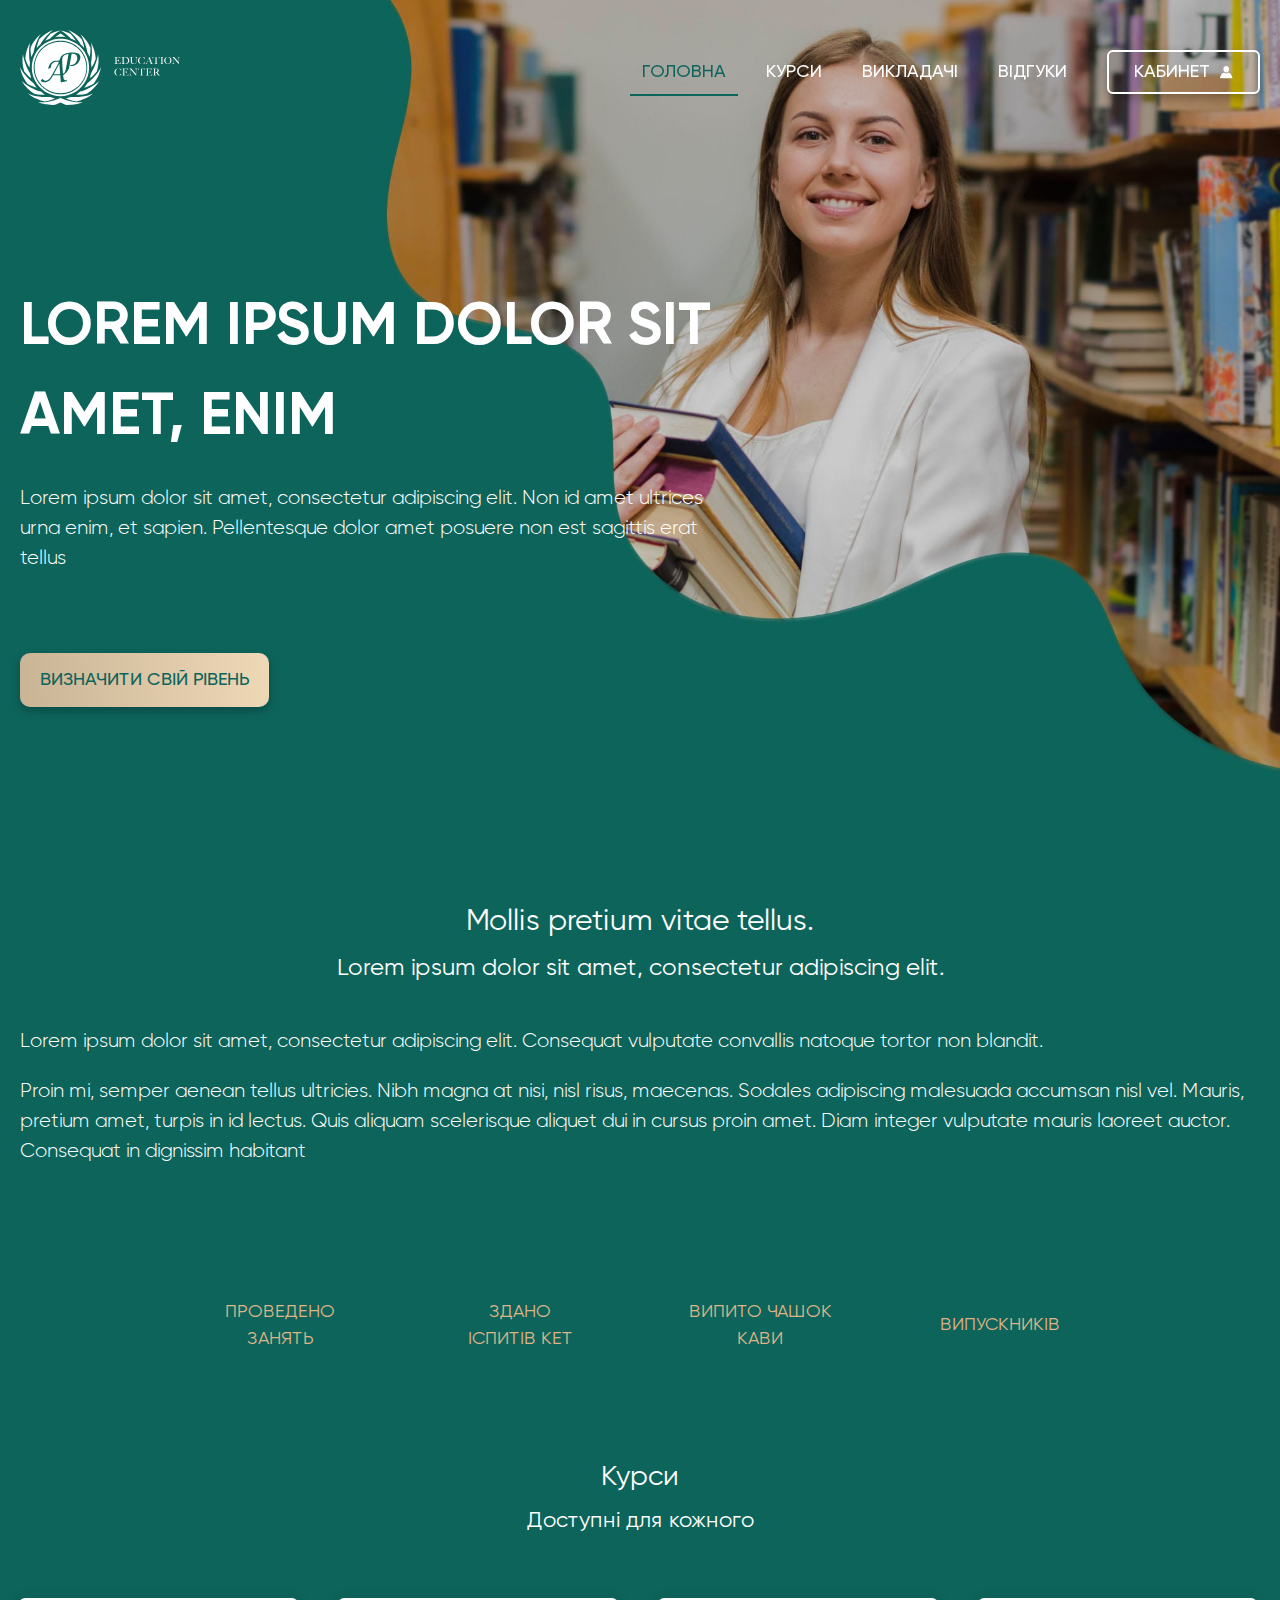
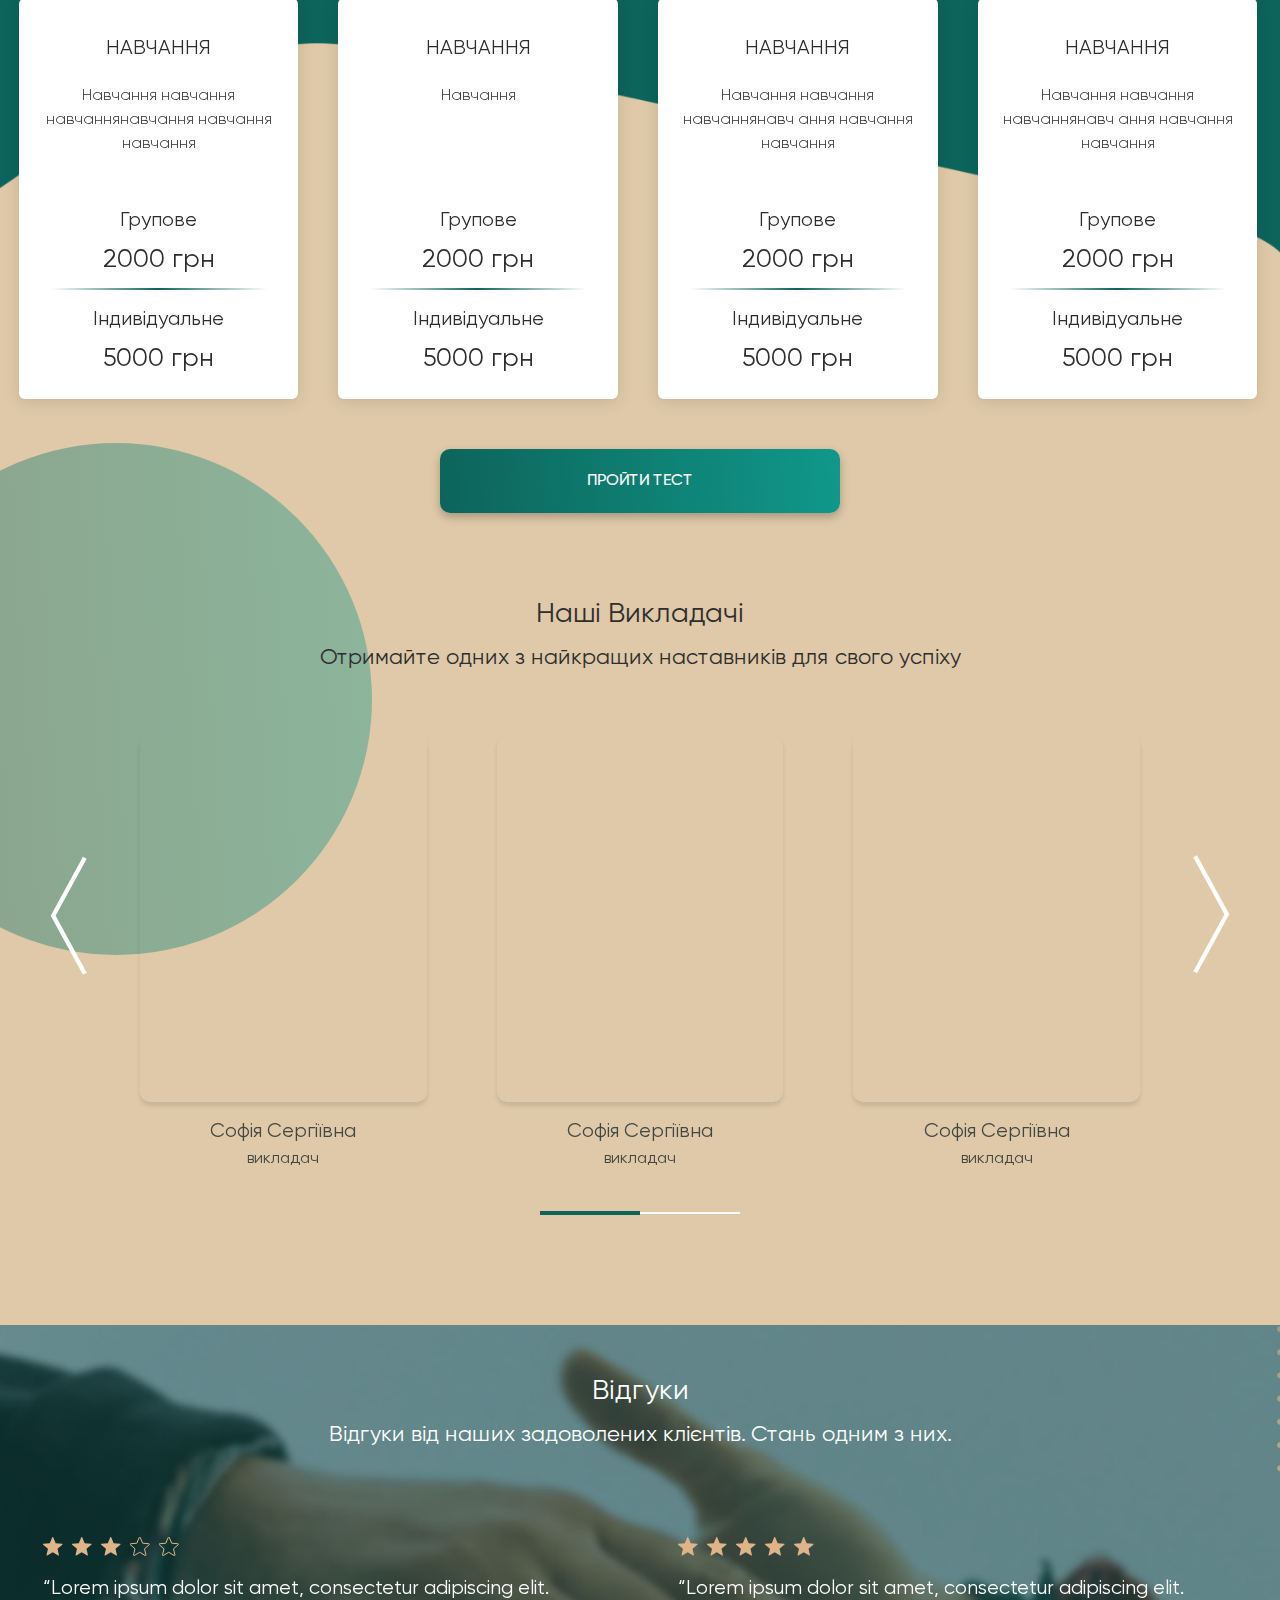
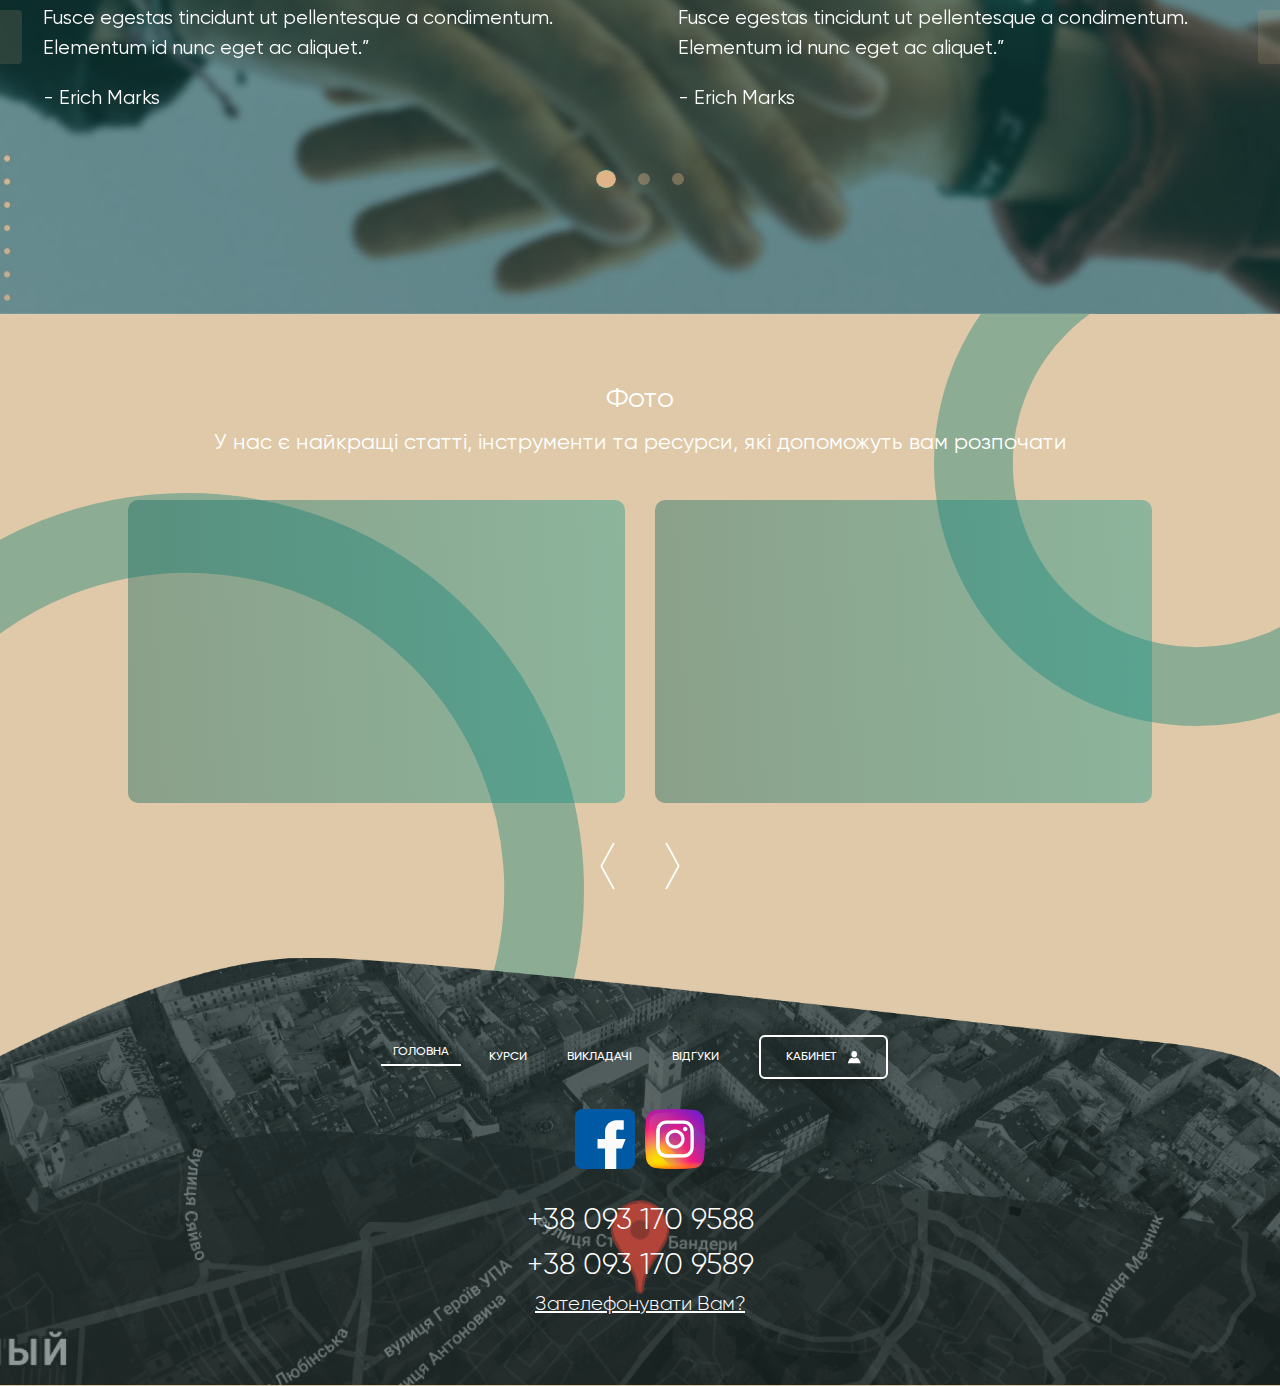
<file: index.html>
<!DOCTYPE html>
<!--[if IE 6]>
<html id="ie6" dir="ltr" lang="ru-RU">
<![endif]-->
<!--[if IE 7]>
<html id="ie7" dir="ltr" lang="ru-RU">
<![endif]-->
<!--[if IE 8]>
<html id="ie8" dir="ltr" lang="ru-RU">
<![endif]-->
<!--[if IE 9]>
<html id="ie9" dir="ltr" lang="ru-RU">
<![endif]-->
<!--[if !(IE 6) | !(IE 7) | !(IE 8) | !(IE 9) ]><!-->
<html dir="ltr" lang="ru-RU">
<!--<![endif]-->
<head>
    <meta charset="utf-8" />
    <title>Главная</title>
    <meta name="keywords" content="" />
    <meta name="description" content="" />
    <meta name="viewport" content="width=device-width, initial-scale=1.0" />    
    
    <link rel="stylesheet" type="text/css" href="css/owl.carousel.min.css" />
    <link rel="stylesheet" type="text/css" href="css/jquery.fancybox.min.css" />
    <link rel="stylesheet" type="text/css" href="css/styles.css" />
    
    <!--[if lt IE 9]>
        <script type="text/javascript" src="js/html5shiv.js"></script>    
    <![endif]-->

</head>
<body>
<main class="page page-main" id="menu1">
	<header class="header"><div class="container">
		<div class="logo">
			<a href="#"><img src="img/logo.svg" alt=""></a>
		</div>
		<div class="right">
			<div class="header-menu-wrapper">
				<nav class="menu">
					<ul>
						<li class="active"><a href="#menu1">головна</a></li>
						<li><a href="#menu2">курси</a></li>
						<li><a href="#menu3">викладачі</a></li>
						<li><a href="#menu4">відгуки</a></li>
					</ul>
				</nav>
			</div>
			<a class="btn btn-outline btn-cabinet" data-toggle="modal" data-target="#loginModal">Кабинет</a>
		</div>
	</div></header>
	<article class="main-blocks tarif-before"><div class="container">
		<div class="main-block1">
			<h1>Lorem ipsum dolor sit amet, enim</h1>
			<p>Lorem ipsum dolor sit amet, consectetur adipiscing elit. Non id amet ultrices urna enim, et sapien. Pellentesque dolor amet posuere non est sagittis erat tellus</p>
			<div class="text-center"><a href="#" class="btn btn-big">Визначити свій рівень</a></div>
		</div>
		<div class="main-block2">
			<h2>Mollis pretium vitae tellus.</h2>
			<h3>Lorem ipsum dolor sit amet, consectetur adipiscing elit. </h3>
			<p>Lorem ipsum dolor sit amet, consectetur adipiscing elit. Consequat vulputate convallis natoque tortor non blandit.</p>
			<p>Proin mi, semper aenean tellus ultricies. Nibh magna at nisi, nisl risus, maecenas. Sodales 
			adipiscing malesuada accumsan nisl vel. Mauris, pretium amet, turpis in id lectus. Quis aliquam scelerisque aliquet dui in cursus proin amet. Diam integer vulputate mauris laoreet auctor. Consequat in dignissim habitant </p>	
			<div class="advantages">
				<ul>
					<li>
						<div class="chart" data-percent="68">
							<span data-from="0" data-to="1848" class="timer">&nbsp;</span>
							<div class="caption">проведено занять</div>
						</div>
					</li>
					<li>
						<div class="chart" data-percent="70">
							<span data-from="0" data-to="67" class="timer">&nbsp;</span>
							<div class="caption">здано <br>іспитів кет</div>
						</div>
					</li>
					<li>
						<div class="chart" data-percent="70">
							<span data-from="0" data-to="310" class="timer">&nbsp;</span>
							<div class="caption">випито чашок <br>кави</div>
						</div>
					</li>
					<li>
						<div class="chart" data-percent="70">
							<span data-from="0" data-to="206" class="timer">&nbsp;</span>
							<div class="caption">випускників</div>
						</div>
					</li>
				</ul>
			</div>
		</div>
	</article>
	<div class="yellow-bg">
		<section class="tarif-block"  id="menu2"><div class="container">
			<div class="title1">Курси</div>
			<div class="title2">Доступні для кожного</div>
			<div class="owl-carousel">
				<div class="item" data-toggle="modal" data-target="#selectModal">
					<div class="h3">НАВЧАННЯ</div>
					<div class="p">Навчання навчання навчаннянавчання навчання навчання</div>
					<div class="line">
						<div class="h4">Групове</div>
						<div class="price">2000 грн</div>
					</div>
					<div class="h4">Індивідуальне</div>
					<div class="price">5000 грн</div>
					<!--<div class="btn-wrap"><a href="#" class="btn btn-arrows">Обрати</a></div>-->
				</div>
				<div class="item" data-toggle="modal" data-target="#selectModal">
					<div class="h3">НАВЧАННЯ</div>
					<div class="p">Навчання</div>
					<div class="line">
						<div class="h4">Групове</div>
						<div class="price">2000 грн</div>
					</div>
					<div class="h4">Індивідуальне</div>
					<div class="price">5000 грн</div>
					<div class="btn-wrap"><a href="#" class="btn btn-arrows" data-toggle="modal" data-target="#selectModal">Обрати</a></div>
				</div>
				<div class="item" data-toggle="modal" data-target="#selectModal">
					<div class="h3">НАВЧАННЯ</div>
					<div class="p">Навчання навчання навчаннянавч ання навчання навчання</div>
					<div class="line">
						<div class="h4">Групове</div>
						<div class="price">2000 грн</div>
					</div>
					<div class="h4">Індивідуальне</div>
					<div class="price">5000 грн</div>
					<div class="btn-wrap"><a href="#" class="btn btn-arrows" data-toggle="modal" data-target="#selectModal">Обрати</a></div>
				</div>
				<div class="item" data-toggle="modal" data-target="#selectModal">
					<div class="h3">НАВЧАННЯ</div>
					<div class="p">Навчання навчання навчаннянавч ання навчання навчання</div>
					<div class="line">
						<div class="h4">Групове</div>
						<div class="price">2000 грн</div>
					</div>
					<div class="h4">Індивідуальне</div>
					<div class="price">5000 грн</div>
					<div class="btn-wrap"><a href="#" class="btn btn-arrows" data-toggle="modal" data-target="#selectModal">Обрати</a></div>
				</div>
			</div>
			<div class="text-center">
				<a href="#" class="btn btn-green btn-big" data-toggle="modal" data-target="#step1Modal">Пройти тест</a>
			</div>
		</div></section>
		<section class="teacher-block" id="menu3">
			<div class="container">
				<div class="title1">
					Наші Викладачі
				</div>
				<div class="title2">
					Отримайте одних з найкращих наставників для свого успіху
				</div>
				<div class="owl-carousel owl-carousel2">
					<div class="item"><a href="#">
						<span class="flip-card" tabIndex="0">
						  <span class="flip-card-inner">
						    <span class="flip-card-front">
						      	<span class="img data-img" data-img="pic/teacher1.jpg"></span>
						    </span>
						    <span class="flip-card-back">
						     	<span>Информация про учителя</span>
						    </span>
						  </span>
						</span>
						<span class="h3">Софія Сергіївна</span>
						<span class="h4">викладач</span>
					</a></div>
					<div class="item"><a href="#">
						<span class="flip-card" tabIndex="0">
						  <span class="flip-card-inner">
						    <span class="flip-card-front">
						      	<span class="img data-img" data-img="pic/teacher2.jpg"></span>
						    </span>
						    <span class="flip-card-back">
						     	<span>Информация про учителя2</span>
						    </span>
						  </span>
						</span>
						<span class="h3">Софія Сергіївна</span>
						<span class="h4">викладач</span>
					</a></div>
					<div class="item"><a href="#">
						<span class="flip-card" tabIndex="0">
						  <span class="flip-card-inner">
						    <span class="flip-card-front">
						      	<span class="img data-img" data-img="pic/teacher3.jpg"></span>
						    </span>
						    <span class="flip-card-back">
						     	<span>Информация про учителя3</span>
						    </span>
						  </span>
						</span>
						<span class="h3">Софія Сергіївна</span>
						<span class="h4">викладач</span>
					</a></div>
				<div class="item"><a href="#">
						<span class="flip-card" tabIndex="0">
						  <span class="flip-card-inner">
						    <span class="flip-card-front">
						      	<span class="img data-img" data-img="pic/teacher1.jpg"></span>
						    </span>
						    <span class="flip-card-back">
						     	<span>Информация про учителя</span>
						    </span>
						  </span>
						</span>
						<span class="h3">Софія Сергіївна</span>
						<span class="h4">викладач</span>
					</a></div>
					<div class="item"><a href="#">
						<span class="flip-card" tabIndex="0">
						  <span class="flip-card-inner">
						    <span class="flip-card-front">
						      	<span class="img data-img" data-img="pic/teacher2.jpg"></span>
						    </span>
						    <span class="flip-card-back">
						     	<span>Информация про учителя2</span>
						    </span>
						  </span>
						</span>
						<span class="h3">Софія Сергіївна</span>
						<span class="h4">викладач</span>
					</a></div>
					<div class="item"><a href="#">
						<span class="flip-card" tabIndex="0">
						  <span class="flip-card-inner">
						    <span class="flip-card-front">
						      	<span class="img data-img" data-img="pic/teacher3.jpg"></span>
						    </span>
						    <span class="flip-card-back">
						     	<span>Информация про учителя3</span>
						    </span>
						  </span>
						</span>
						<span class="h3">Софія Сергіївна</span>
						<span class="h4">викладач</span>
					</a></div>
				</div>
			</div>
		</section>
		<section class="main-opinion"  id="menu4">
			<div class="container">
				<div class="title1">Відгуки</div>
				<div class="title2">Відгуки від наших задоволених клієнтів. Стань одним з них.</div>
				<div class="owl-carousel owl-carousel3">
					<div class="item">
						<div class="raty" data-score="3" data-readonly="true"></div>
						<div class="p">“Lorem ipsum dolor sit amet, consectetur adipiscing elit. Fusce egestas tincidunt ut pellentesque a condimentum. Elementum id nunc eget ac aliquet.”</div>
						<div class="p">- Erich Marks</div>
					</div>
					<div class="item">
						<div class="raty" data-score="5" data-readonly="true"></div>
						<div class="p">“Lorem ipsum dolor sit amet, consectetur adipiscing elit. Fusce egestas tincidunt ut pellentesque a condimentum. Elementum id nunc eget ac aliquet.”</div>
						<div class="p">- Erich Marks</div>
					</div>
					<div class="item">
						<div class="raty" data-score="2" data-readonly="true"></div>
						<div class="p">“Lorem ipsum dolor sit amet, consectetur adipiscing elit. Fusce egestas tincidunt ut pellentesque a condimentum. ”</div>
						<div class="p">- Erich Marks</div>
					</div>
					<div class="item">
						<div class="raty" data-score="4" data-readonly="true"></div>
						<div class="p">“Lorem ipsum dolor sit amet, consectetur adipiscing elit. Fusce egestas tincidunt ut pellentesque a condimentum. Elementum id nunc eget ac aliquet.”</div>
						<div class="p">- Erich Marks</div>
					</div>
					<div class="item">
						<div class="raty" data-score="2" data-readonly="true"></div>
						<div class="p">“Lorem ipsum dolor sit amet, consectetur adipiscing elit. Fusce egestas tincidunt ut pellentesque a condimentum. </div>
						<div class="p">- Erich Marks</div>
					</div>
					<div class="item">
						<div class="raty" data-score="4" data-readonly="true"></div>
						<div class="p">“Lorem ipsum dolor sit amet, consectetur adipiscing elit. Fusce egestas tincidunt ut pellentesque a condimentum. Elementum id nunc eget ac aliquet.”</div>
						<div class="p">- Erich Marks</div>
					</div>
				</div>
			</div>
		</section>
		<section class="main-photos footer-before">
			<div class="container">
				<div class="title1">Фото</div>
				<div class="title2">У нас є найкращі статті, інструменти та ресурси, які допоможуть вам розпочати</div>
				<div class="owl-carousel">
					<div class="item">
						<a href="pic/main-photos1.jpg" data-fancybox="gallery1" class="img"><span class="img-in data-img" data-img='pic/main-photos1.jpg'></span></a>
					</div>
					<div class="item">
						<a href="pic/main-photos2.jpg" data-fancybox="gallery1" class="img"><span class="img-in data-img" data-img='pic/main-photos2.jpg'></span></a>
					</div>
					<div class="item">
						<a href="pic/main-photos1.jpg" data-fancybox="gallery1" class="img"><span class="img-in data-img" data-img='pic/main-photos1.jpg'></span></a>
					</div>
					<div class="item">
						<a href="pic/main-photos2.jpg" data-fancybox="gallery1" class="img"><span class="img-in data-img" data-img='pic/main-photos2.jpg'></span></a>
					</div>
				</div>
			</div>
		</section>
	</div>
</main><!-- end page -->
<footer class="footer"><div class="container">
	<div class="flex-top">
		<nav class="menu">
			<ul>
				<li class="active"><a href="#menu1">головна</a></li>
				<li><a href="#menu2">курси</a></li>
				<li><a href="#menu3">викладачі</a></li>
				<li><a href="#menu4">відгуки</a></li>
			</ul>
		</nav>
		<a class="btn btn-outline btn-cabinet" data-toggle="modal" data-target="#loginModal">Кабинет</a>	
	</div>
	<div class="flex">
	
		<nav class="social">
			<ul>
				<li><a href="#"><img src="img/facebook.svg" alt=""></a></li>
				<li><a href="#"><img src="img/instagram.svg" alt="" ></a></li>
			</ul>
		</nav>
	
		<div class="text-center phones">
			<div class="tel">
				<a href="tel:+380931709588">+38 093 170 9588</a><br>
				<a href="tel:+380931709589">+38 093 170 9589</a><br>
			</div>
			<a data-toggle="modal" data-target="#step1Modal" class="link">Зателефонувати Вам?</a>		
		</div>

	</div>

</div></footer>

<div class="modal modal-login fade in" id="loginModal">
  <div class="modal-dialog modal-dialog-centered" role="document">
    <div class="modal-content">
      <button type="button" class="btn-close" data-dismiss="modal"></button>
      <div class="h2">LOGIN</div>
      <form action="#" class="form">
	      <div class="form-group">
	      	<input type="email" class="form-control" placeholder="mail" required="">
	      </div>
	      <div class="form-group">
	      	<input type="password" class="form-control" placeholder="Password" required="">
	      	<a href="#" class="small">Забыли пароль</a>
	      </div>
	      <div class="text-center">
		      <button type='submit' class="btn btn-big submit btn-white">увійти</button> <br>
		      <a href="#" class="btn btn-small btn-outline">отримати доступ</a>
	      </div>
      </form>
    </div>
  </div>
</div>

<div class="modal modal-step fade in" id="step1Modal">
  <div class="modal-dialog modal-dialog-centered" role="document">
    <div class="modal-content">
      <button type="button" class="btn-close" data-dismiss="modal"></button>
      <div class="h1">Залиште свій номер телефону</div>
      <form action="#" class="form">
	      <div class="form-group">
	      	<div class="phonemask-wrap">
	      		<div class="phone-kod">
	      			+ 380
	      		</div>
	      		<input type="text" class="phonemask form-control form-control2" pattern="^((8|\+7)[\- ]?)?(\(?\d{3}\)?[\- ]?)?[\d\- ]{7,10}$" placeholder="___ ___ __ __" required="" />
	      	</div>
	      </div>
	      <div class="text-center">
		      <button type='submit' class="btn btn-big submit btn-white">увійти</button> <br>
	      </div>
      </form>
    </div>
  </div>
</div>
<div class="modal modal-step fade in" id="step2Modal">
  <div class="modal-dialog modal-dialog-centered" role="document">
    <div class="modal-content">
      <button type="button" class="btn-close" data-dismiss="modal"></button>
      <div class="h1">Залиште свій номер телефону</div>
      <form action="#" class="form">
      	  <div class="form-group phonemask-wrap pl-0">
      	  	<label for="">Навчання</label>
	      	<select name="" id="" class="form-control form-control2">
	      		<option value="">Групове</option>
	      		<option value="">Індивідуальне</option>
	      	</select>
	      </div>
	      <div class="form-group">
	      	<div class="phonemask-wrap pl-0">
	      		<input type="text" class="form-control form-control2" placeholder="Ваше имя" required="" />
	      	</div>
	      </div>
	      <div class="form-group">
	      	<div class="phonemask-wrap pl-0">
	      		<input type="text" class="form-control form-control2" placeholder="Ваш email" required="" />
	      	</div>
	      </div>
	      <div class="form-group">
	      	<div class="phonemask-wrap">
	      		<div class="phone-kod">
	      			+ 380
	      		</div>
	      		<input type="text" class="phonemask form-control form-control2" pattern="^((8|\+7)[\- ]?)?(\(?\d{3}\)?[\- ]?)?[\d\- ]{7,10}$" placeholder="___ ___ __ __" required="" />
	      	</div>
	      </div>
	      <div class="text-center">
		      <button type='submit' class="btn btn-big submit btn-white">увійти</button> <br>
	      </div>
      </form>
    </div>
  </div>
</div>

<div class="modal modal-default modal-select fade in" id="selectModal">
  <div class="modal-dialog modal-dialog-centered" role="document">
    <div class="modal-content">
      <button type="button" class="btn-close" data-dismiss="modal"></button>
      <div class="h2">Обрати</div>
		<a class="btn btn-big step2">Я впевнений у своєму рівні</a>
		<a class="btn btn-big step1">Пройти тест</a>
    </div>
  </div>
</div>

<script src="js/jquery-3.2.0.min.js"></script>
<script src="js/jquery.appear.js"></script>
<script src="js/index.js"></script>
<script src="js/util.js"></script>
<script src="js/popper.min.js"></script>
<script src="js/modal.js"></script>
<script src="js/jquery.easypiechart.min.js"></script>
<script src="js/jquery.countTo.js"></script>
<script src="js/inputmask.min.js"></script>
<script src="js/jquery.inputmask.min.js"></script>
<script src="js/owl.carousel.min.js"></script>
<script src="js/jquery.raty.js"></script>
<script src="js/jquery.fancybox.min.js"></script>
<script src="js/script.js"></script>
    
</body>
</html>
</file>
<file: css/styles.css>
/*100  Ultra Light
200  Thin
300  Light
400  Regular, Normal
500  Roman
600  Medium, SemiBold
700  Bold
800  Heavy, ExtraBold
900  Black*/

@font-face {
  font-family: 'Gilroy';
  src: url('../fonts/Gilroy/Gilroy-Light.eot');
  src: url('../fonts/Gilroy/Gilroy-Light.eot?#iefix') format('embedded-opentype'), url('../fonts/Gilroy/Gilroy-Light.ttf') format('truetype'), url('../fonts/Gilroy/Gilroy-Light.woff') format('woff'), url('../fonts/Gilroy/Gilroy-Light.woff2') format('woff2');
  font-weight: 300;
  font-style: normal;
  font-display: swap;
}

@font-face {
  font-family: 'Gilroy';
  src: url('../fonts/Gilroy/Gilroy-Regular.eot');
  src: url('../fonts/Gilroy/Gilroy-Regular.eot?#iefix') format('embedded-opentype'), url('../fonts/Gilroy/Gilroy-Regular.ttf') format('truetype'), url('../fonts/Gilroy/Gilroy-Regular.woff') format('woff'), url('../fonts/Gilroy/Gilroy-Regular.woff2') format('woff2');
  font-weight: 400;
  font-style: normal;
  font-display: swap;
}

@font-face {
  font-family: 'Gilroy';
  src: url('../fonts/Gilroy/Gilroy-Medium.eot');
  src: url('../fonts/Gilroy/Gilroy-Medium.eot?#iefix') format('embedded-opentype'), url('../fonts/Gilroy/Gilroy-Medium.ttf') format('truetype'), url('../fonts/Gilroy/Gilroy-Medium.woff') format('woff'), url('../fonts/Gilroy/Gilroy-Medium.woff2') format('woff2');
  font-weight: 600;
  font-style: normal;
  font-display: swap;
}

@font-face {
  font-family: 'Gilroy';
  src: url('../fonts/Gilroy/Gilroy-Bold.eot');
  src: url('../fonts/Gilroy/Gilroy-Bold.eot?#iefix') format('embedded-opentype'), url('../fonts/Gilroy/Gilroy-Bold.ttf') format('truetype'), url('../fonts/Gilroy/Gilroy-Bold.woff') format('woff'), url('../fonts/Gilroy/Gilroy-Bold.woff2') format('woff2');
  font-weight: bold;
  font-style: normal;
  font-display: swap;
}

/*-----reset----*/

html,
body,
div,
span,
applet,
object,
iframe,
h1,
h2,
h3,
h4,
h5,
h6,
p,
blockquote,
pre,
a,
abbr,
acronym,
address,
big,
cite,
code,
del,
dfn,
em,
img,
ins,
kbd,
q,
s,
samp,
small,
strike,
strong,
sub,
sup,
tt,
var,
b,
u,
i,
center,
dl,
dt,
dd,
fieldset,
form,
label,
legend,
table,
caption,
tbody,
tfoot,
thead,
tr,
th,
td,
article,
aside,
canvas,
details,
embed,
figure,
figcaption,
footer,
header,
hgroup,
menu,
nav,
output,
ruby,
section,
summary,
time,
mark,
audio,
video {
  margin: 0;
  padding: 0;
  border: 0;
  font-size: 100%;
  font: inherit;
  vertical-align: baseline;
}

/* HTML5 display-role reset for older browsers */

article,
aside,
details,
figcaption,
figure,
footer,
header,
hgroup,
menu,
nav,
section,
time {
  display: block;
}

body {
  line-height: 1;
}

blockquote,
q {
  quotes: none;
}

blockquote:before,
blockquote:after,
q:before,
q:after {
  content: '';
  content: none;
}

table {
  border-collapse: collapse;
  border-spacing: 0;
}

body * {
  box-sizing: border-box;
}

html,
body {
  width: 100%;
  height: 100%;
  font-size: 14px;
  color: #2E2E2E;
  line-height: 1.5;
  background: #FFF;
  font-family: 'Gilroy';
  font-weight: 300;
}

main {
  display: block;
}

.page {
  min-height: 100vh;
  position: relative;
  margin: 0 auto;
  overflow: hidden;
}

.page-main {
  background: #DFC9A8;
}

.clearfix {
  display: inline-block;
}

.clearfix {
  zoom: 1;
  display: block;
}

.clearfix:after {
  content: ".";
  display: block;
  height: 0;
  clear: both;
  visibility: hidden;
}

a img {
  border: 0;
}

table img {
  max-width: none;
}

:focus {
  outline: none;
}

a {
  color: #FFF;
}

a:hover,
a:focus,
a:active {
  text-decoration: none;
}

a,
button,
input[type=submit],
.btn {
  -webkit-transition: all 0.3s;
  transition: all 0.3s;
  cursor: pointer;
  box-shadow: none;
  border: 0;
}

.fw-400 {
  font-weight: 400;
}

.fw-600 {
  font-weight: 600;
}

strong,
.strong {
  font-weight: bold;
}

h1,
h2,
h3,
h4 {
  text-align: center;
}

h3 {
  font-weight: 700;
  font-size: 16px;
  margin-bottom: 5px;
}

h4 {
  font-size: 14px;
  font-weight: 400;
}

.title1,
.title2 {
  text-align: center;
}

.title1 {
  font-size: 16px;
  margin-bottom: 7px;
  font-weight: bold;
}

.title2 {
  font-size: 14px;
  margin-bottom: 20px;
  font-weight: normal;
}

.container {
  margin: 0 auto;
  max-width: 1680px;
  padding: 0 20px;
  box-sizing: border-box;
}

.btn {
  -webkit-appearance: none;
  border: 0;
  box-shadow: none;
  padding: 8px 10px;
  line-height: 24px;
  display: inline-block;
  vertical-align: middle;
  cursor: pointer;
  text-align: center;
  font-family: 'Gilroy';
  text-decoration: none;
  font-weight: 600;
  text-transform: uppercase;
  background: linear-gradient(86.64deg, #C9B496 0%, #EED8B6 100%);
  box-shadow: 0px 4px 10px rgba(0, 0, 0, 0.25);
  border-radius: 10px;
  color: #0D645B;
  width: 100%;
  -webkit-transition: all 0.3s;
  transition: all 0.3s;
}

.btn:hover,
.btn:focus,
.btn:active {
  background: #d0645b;
  color: #FFF;
}

.btn-yellow {
  background: #DFC9A8;
}

.btn-arrows {
  background: #DFC9A8;
  padding-right: 40px;
  padding-left: 40px;
  position: relative;
  color: #FFF;
}

.btn-arrows:after {
  min-width: 5px;
  max-width: 5px;
  height: 12px;
  background: url(../img/arrow.svg#white) no-repeat;
  background-size: 100%;
  content: '';
  position: absolute;
  right: 25px;
  top: 50%;
  margin-top: -6px;
}

.btn-green {
  background: linear-gradient(86.64deg, #0D645B 0%, #10988A 100%);
  box-shadow: 0px 4px 10px rgba(0, 0, 0, 0.25);
  border-radius: 10px;
  color: #FFF;
}

.btn-white {
  background: #FFF;
  color: #666666;
}

.btn-big {
  padding: 18px 20px;
}

.btn-outline {
  border: 2px solid #FFF;
  border-radius: 6px;
  background: none;
  color: #FFF;
}

.btn-cabinet {
  display: -webkit-box;
  display: flex;
  -webkit-box-pack: center;
  justify-content: center;
  -webkit-box-align: center;
  align-items: center;
}

.btn-cabinet:after {
  content: '';
  margin-left: 10px;
  min-width: 13px;
  max-width: 13px;
  height: 13px;
  background: url(../img/user-ico.svg);
  background-size: 100%;
}

.form-control,
select {
  border: 0;
  padding: 11px 20px;
  line-height: 24px;
  color: #FFF;
  background: #0E0D17;
  font-size: 18px;
  border-radius: 5px;
  width: 100%;
  font-family: 'Gilroy';
  font-weight: 400;
}

.form-control:-moz-placeholder {
  color: #FFF;
}

.form-control::-moz-placeholder {
  color: #FFF;
}

.form-control::-webkit-input-placeholder {
  color: #FFF;
}

.modal-login .form-group {
  margin-bottom: 25px;
}

.form-group.has-error .form-control {
  background-color: #ffccce !important;
  color: #333 !important;
}

.form-group.has-error .form-control:-moz-placeholder {
  color: #333 !important;
}

.form-group.has-error .form-control::-moz-placeholder {
  color: #333 !important;
}

.form-group.has-error .form-control::-webkit-input-placeholder {
  color: #333 !important;
}

.form-group.has-error .form-control:-ms-input-placeholder {
  color: #333 !important;
}

.alignleft {
  display: inline;
  float: left;
  margin: 0 10px 10px 0;
}

.alignright {
  display: inline;
  float: right;
  margin: 0 0 10px 10px;
}

.aligncenter {
  clear: both;
  display: block;
  margin-left: auto;
  margin-right: auto;
}

img.alignleft,
img.alignright,
img.aligncenter {
  margin-bottom: 0 0 10px;
}

.align-center {
  -webkit-box-align: center;
  align-items: center;
}

.text-center {
  text-align: center;
}

.text-right {
  text-align: right;
}

.row {
  margin-left: -15px;
  margin-right: -15px;
  display: -webkit-box;
  display: flex;
  flex-wrap: wrap;
}

.row .col {
  padding: 0 15px 30px;
}

.nowrap {
  white-space: nowrap;
}

.flex {
  display: -webkit-box;
  display: flex;
  -webkit-box-align: center;
  align-items: center;
}

/*-------------mixin---------------*/

/*-------------end mixin---------------*/

/*------bootstrap---------*/

.modal-open {
  overflow: hidden;
}

.modal-open .modal {
  overflow-x: hidden;
  overflow-y: auto;
}

.modal {
  position: fixed;
  top: 0;
  left: 0;
  z-index: 1050;
  display: none;
  width: 100%;
  height: 100%;
  overflow: hidden;
  outline: 0;
}

.modal-dialog {
  position: relative;
  width: auto;
  margin: 0.5rem;
  pointer-events: none;
}

.modal.fade .modal-dialog {
  transition: -webkit-transform 0.3s ease-out;
  -webkit-transition: -webkit-transform 0.3s ease-out;
  transition: transform 0.3s ease-out;
  transition: transform 0.3s ease-out, -webkit-transform 0.3s ease-out;
  -webkit-transform: translate(0, -50px);
  -ms-transform: translate(0, -50px);
  transform: translate(0, -50px);
}

.modal.show .modal-dialog {
  -webkit-transform: none;
  -ms-transform: none;
  transform: none;
}

.modal.modal-static .modal-dialog {
  -webkit-transform: scale(1.02);
  -ms-transform: scale(1.02);
  transform: scale(1.02);
}

.modal-dialog-scrollable {
  display: -webkit-box;
  display: flex;
  max-height: calc(100% - 1rem);
}

.modal-dialog-scrollable .modal-content {
  max-height: calc(100vh - 1rem);
  overflow: hidden;
}

.modal-dialog-scrollable .modal-header,
.modal-dialog-scrollable .modal-footer {
  flex-shrink: 0;
}

.modal-dialog-scrollable .modal-body {
  overflow-y: auto;
}

.modal-dialog-centered {
  display: -webkit-box;
  display: flex;
  -webkit-box-align: center;
  align-items: center;
  min-height: calc(100% - 1rem);
}

.modal-dialog-centered::before {
  display: block;
  height: calc(100vh - 1rem);
  height: -webkit-min-content;
  height: -moz-min-content;
  height: min-content;
  content: "";
}

.modal-dialog-centered.modal-dialog-scrollable {
  -webkit-box-orient: vertical;
  -webkit-box-direction: normal;
  flex-direction: column;
  -webkit-box-pack: center;
  justify-content: center;
  height: 100%;
}

.modal-dialog-centered.modal-dialog-scrollable .modal-content {
  max-height: none;
}

.modal-dialog-centered.modal-dialog-scrollable::before {
  content: none;
}

.modal-content {
  position: relative;
  display: -webkit-box;
  display: flex;
  -webkit-box-orient: vertical;
  -webkit-box-direction: normal;
  flex-direction: column;
  width: 100%;
  pointer-events: auto;
  background-color: #fff;
  background-clip: padding-box;
  border: 1px solid rgba(0, 0, 0, 0.2);
  border-radius: 0.3rem;
  outline: 0;
}

.modal-backdrop {
  position: fixed;
  top: 0;
  left: 0;
  z-index: 1040;
  width: 100vw;
  height: 100vh;
  background-color: #000;
}

.modal-backdrop.fade {
  opacity: 0;
}

.modal-backdrop.show {
  opacity: 0.5;
}

.modal-header {
  display: -webkit-box;
  display: flex;
  -webkit-box-align: start;
  align-items: flex-start;
  -webkit-box-pack: justify;
  justify-content: space-between;
  padding: 1rem 1rem;
  border-bottom: 1px solid #dee2e6;
  border-top-left-radius: calc(0.3rem - 1px);
  border-top-right-radius: calc(0.3rem - 1px);
}

.modal-header .close {
  padding: 1rem 1rem;
  margin: -1rem -1rem -1rem auto;
}

.modal-title {
  margin-bottom: 0;
  line-height: 1.5;
}

.modal-body {
  position: relative;
  -webkit-box-flex: 1;
  flex: 1 1 auto;
  padding: 1rem;
}

.modal-footer {
  display: -webkit-box;
  display: flex;
  flex-wrap: wrap;
  -webkit-box-align: center;
  align-items: center;
  -webkit-box-pack: end;
  justify-content: flex-end;
  padding: 0.75rem;
  border-top: 1px solid #dee2e6;
  border-bottom-right-radius: calc(0.3rem - 1px);
  border-bottom-left-radius: calc(0.3rem - 1px);
}

.modal-footer > * {
  margin: 0.25rem;
}

.modal-scrollbar-measure {
  position: absolute;
  top: -9999px;
  width: 50px;
  height: 50px;
  overflow: scroll;
}

.modal-backdrop {
  background: rgba(16, 114, 185, 0.95);
}

.modal-backdrop.show {
  opacity: 1;
}

/*----end bootstrap---------*/

/*-------------overrides---------------*/

.modal {
  display: block;
  left: -100%;
}

.modal .btn-close {
  width: 20px;
  height: 20px;
  right: 20px;
  position: fixed;
  top: 20px;
  background: url(../img/close.svg) no-repeat center;
  background-size: 100%;
}

.modal-login .btn-close, .modal-default .btn-close {
  position: absolute;
}

.modal.show {
  left: 0;
}

.modal .modal-dialog {
  max-width: calc(100% - 100px);
  margin-left: auto;
  margin-right: auto;
  margin-top: 50px;
  margin-bottom: 50px;
  min-height: calc(100vh - 100px);
}

.modal .modal-dialog .modal-content {
  background: none;
  color: #FFF;
  margin: 0 auto;
  border: 0;
}

.modal .modal-dialog .h1 {
  font-weight: 500;
  margin-bottom: 55px;
  font-size: 30px;
}

.modal .modal-dialog .h2 {
  font-size: 36px;
  font-weight: 600;
}

.modal .modal-dialog .small {
  text-decoration: none;
  font-size: 14px;
}

.modal .modal-dialog .form-control {
  padding: 10px 0;
  background: url(../img/white-line.svg) no-repeat center bottom;
  text-align: center;
  font-size: 16px;
  text-transform: uppercase;
  font-weight: 400;
  background-size: 100%;
}

.modal .modal-dialog .form-control2{
  background: #C4C4C4;
  border-radius: 20px;
  padding-top: 17px;
  padding-bottom: 17px;
  font-weight: 500;
  border: 0;
  line-height: 75px;
  color: #FFF;
  font-family: 'Gilroy';
  text-transform: none;
}

.modal .modal-dialog .phonemask-wrap .form-control,
.modal .modal-dialog .phone-kod {
  background: #C4C4C4;
  border-radius: 20px;
  padding: 10px 35px;
  font-size: 64px;
  font-weight: 500;
  border: 0;
  line-height: 45px;
  color: #FFF;
  font-family: 'Gilroy';
  font-size: 24px;
  text-align: left;
}

.modal .modal-dialog .phonemask-wrap {
  position: relative;
  max-width: 335px;
  margin: 0 auto 20px;
}

.modal .modal-dialog .phonemask-wrap .phone-kod {
  z-index: 100;
  background: #D5D5D5;
  border-radius: 20px;
  position: absolute;
  left: 0;
  top: 0;
  padding-left: 20px;
  padding-right: 20px;
}

.modal .modal-dialog .phonemask-wrap .form-control2 {
  position: relative;
  z-index: 90;
  width: 100%;
  padding-left: 110px;
  padding-right: 15px;
  text-align: left;
}

.modal .modal-dialog .phonemask-wrap.pl-0 .form-control {
  padding-left: 30px;
  padding-right: 30px;
}

.modal .modal-dialog .btn-big.btn {
  width: 100%;
}

.modal .modal-dialog .btn {
  font-size: 16px;
  width: auto;
}

.modal .modal-dialog .btn-outline {
  border-width: 1px;
  font-weight: 400;
}

.modal-backdrop {
  background: rgba(0, 0, 0, 0.6);
  -webkit-backdrop-filter: blur(10px);
  backdrop-filter: blur(10px);
}

.modal-default .modal-dialog .modal-content {
  padding: 20px;
  border-radius: 5px;
  background: #FFF;
}

.modal-default .modal-dialog .modal-content .btn {
  background: #dfc9a8;
}

.modal-default .modal-dialog .modal-content .btn:hover {
  background: #d0645b !important;
}

.modal-default.modal-select .modal-dialog .btn.btn-big {
  width: 100%;
  margin-bottom: 20px;
  max-width: 100%;
}

.modal-login .modal-dialog {
  max-width: calc(100% - 100px);
  margin-left: auto;
  margin-right: auto;
}

.modal-login .modal-dialog .modal-content {
  text-align: center;
}

.modal-login .modal-dialog .modal-content .h2 {
  margin-bottom: 75px;
}

.modal-login .modal-dialog .modal-content .btn {
  margin-bottom: 13px;
}

.modal-step .modal-dialog {
  max-width: 600px;
  text-align: center;
}

/*-------------end overrides---------------*/

/*-------------page---------------*/

.page {
  padding-top: 100px;
}

.header {
  position: fixed;
  left: 0;
  right: 0;
  top: 0;
  z-index: 500;
  padding-top: 30px;
  padding-bottom: 30px;
  -webkit-transition: all 0.3s;
  transition: all 0.3s;
}

.header .container {
  display: -webkit-box;
  display: flex;
  -webkit-box-pack: justify;
  justify-content: space-between;
  -webkit-box-align: center;
  align-items: center;
}

.header .container .right {
  -webkit-box-flex: 1;
  flex-grow: 1;
  display: -webkit-box;
  display: flex;
  -webkit-box-align: center;
  align-items: center;
  -webkit-box-pack: end;
  justify-content: flex-end;
}

.header .menu-btn {
  margin-left: 15px;
}

.header .logo img {
  width: 8em;
}

.header .btn-cabinet {
  display: none;
}

.header .header-menu-wrapper .btn-cabinet {
  display: -webkit-box;
  display: flex;
}

.headerFixed .header {
  background: rgba(13, 100, 91, 0.7);
  padding-top: 5px;
  padding-bottom: 5px;
}

.headerFixed .header .logo img {
  width: 75px;
}

.headerFixed .header .menu ul li.active a {
  color: #DFB489;
}

.headerFixed .header .menu ul li.active a:before {
  border-color: #DFB489;
  bottom: 5px;
}

.main-blocks {
  background: #0d645b url(../pic/main-block.jpg) no-repeat center 0;
  background-size: 110%;
  background-position: right 0;
  margin-top: -100px;
  color: #FFF;
}

.main-blocks p {
  margin-bottom: 20px;
}

.main-blocks h1 {
  font-weight: bold;
  text-align: left;
}

.main-blocks h2 {
  font-size: 16px;
  margin-bottom: 5px;
}

.main-blocks h3 {
  font-size: 14px;
  margin-bottom: 20px;
}

.main-blocks h2,
.main-blocks h3 {
  font-weight: 400;
}

.main-block1 {
  padding-top: 110px;
}

.main-block1 h1 {
  font-size: 16px;
  margin-bottom: 10px;
  text-transform: uppercase;
}

.main-block1 .btn {
  padding: 8px 20px;
  margin-bottom: 30px;
}

.advantages ul,
.advantages ul li {
  padding: 0;
  margin: 0;
  list-style: none;
}

.advantages ul {
  display: -webkit-box;
  display: flex;
  flex-wrap: wrap;
  -webkit-box-pack: center;
  justify-content: center;
  -webkit-box-align: center;
  align-items: center;
}

.advantages ul li {
  min-width: 160px;
  max-width: 160px;
  height: 160px;
  border-radius: 100px;
  overflow: hidden;
  position: relative;
  margin: 30px 30px 0;
}

.advantages ul li:nth-child(1) canvas {
  -ms-transform: rotate(222deg);
  -webkit-transform: rotate(222deg);
  transform: rotate(222deg);
}

.advantages ul li:nth-child(2) canvas {
  -ms-transform: rotate(236deg);
  -webkit-transform: rotate(236deg);
  transform: rotate(236deg);
}

.advantages ul li:nth-child(3) canvas {
  -ms-transform: rotate(-31deg);
  -webkit-transform: rotate(-31deg);
  transform: rotate(-31deg);
}

.advantages ul li:nth-child(4) canvas {
  -ms-transform: rotate(-85deg);
  -webkit-transform: rotate(-85deg);
  transform: rotate(-85deg);
}

.advantages ul li .chart {
  color: #DFB489;
  text-align: center;
  padding: 10px;
  height: 100%;
  display: -webkit-box;
  display: flex;
  flex-wrap: wrap;
  -webkit-box-orient: vertical;
  -webkit-box-direction: normal;
  flex-direction: column;
  -webkit-box-pack: center;
  justify-content: center;
  -webkit-box-align: center;
  align-items: center;
  font-weight: 400;
  font-size: 16px;
  text-transform: uppercase;
}

.advantages ul li .timer {
  font-weight: 600;
  font-size: 26px;
}

.advantages ul li canvas {
  position: absolute;
  margin: auto;
  left: -9999px;
  right: -9999px;
  top: -9999px;
  bottom: -9999px;
  width: calc(100% + 12px) !important;
  height: calc(100% + 12px) !important;
}

.tarif-before {
  padding-bottom: 100px;
  margin-bottom: -60px;
}

.yellow-bg {
  background: -webkit-gradient(linear, left top, left bottom, color-stop(41.76%, #DFC9A8), color-stop(94.71%, #DFC9A8));
  background: linear-gradient(180deg, #DFC9A8 41.76%, #DFC9A8 94.71%);
  position: relative;
  padding-top: 64px;
}

.yellow-bg > * {
  position: relative;
  z-index: 100;
}

.yellow-bg:before {
  z-index: 90;
  background: url(../img/green-path.png) no-repeat;
  height: 0;
  background-size: 100%;
  position: absolute;
  padding-bottom: 20vw;
  left: 0;
  width: 100%;
  content: '';
  top: 0;
}

.yellow-bg:after {
  position: absolute;
  content: '';
  left: 0;
  width: 100%;
  top: 0;
  height: 0;
  background: #0d645b;
}

.tarif-block {
  position: relative;
  font-weight: 400;
  z-index: 100;
}

.tarif-block .owl-carousel {
  padding-bottom: 30px;
  margin-left: -20px;
  margin-right: -20px;
  width: calc(100% + 40px);
}

.tarif-block .owl-carousel .owl-stage {
  display: -webkit-box;
  display: flex;
}

.tarif-block .owl-carousel .owl-nav {
  margin-top: 10px;
}

.tarif-block .title1,
.tarif-block .title2 {
  color: #FFF;
}

.tarif-block .btn-green {
  font-size: 16px;
  margin-bottom: 40px;
  max-width: 400px;
  width: 100%;
}

.tarif-block .owl-item {
  -webkit-transition: all 0.3s;
  transition: all 0.3s;
}

.tarif-block .owl-item .item {
  cursor: pointer;
  margin: 20px;
  background: #FFF;
  box-shadow: 0px 3px 17px rgba(0, 0, 0, 0.11);
  padding: 25px 20px 20px;
  position: relative;
  height: calc(100% - 40px);
  display: -webkit-box;
  display: flex;
  -webkit-box-orient: vertical;
  -webkit-box-direction: normal;
  flex-direction: column;
  -webkit-box-pack: justify;
  justify-content: space-between;
  -webkit-box-align: center;
  align-items: center;
  text-align: center;
  border-radius: 6px;
  -webkit-transition: all 0.3s;
  transition: all 0.3s;
  /*&.hover{
          
	          .xs-block({
	            border-top:11px solid #DFC9A8;
	          });
	      	.btn-wrap{
	      		opacity: 1;
	      		height: auto;
	      		overflow: visible;
	      		padding-top: 30px;

	      		.xs-block({
	      			padding:10px 20px 40px;
	      		});
	      	}
	      }*/
}

.tarif-block .owl-item .item .btn-wrap {
  left: 0;
  right: 0;
  top: 100%;
  height: 0;
  z-index: 100;
  background: #FFF;
  overflow: hidden;
  opacity: 0;
  -webkit-transition: all 0.3s;
  transition: all 0.3s;
  min-width: 100%;
  max-width: 100%;
}

.tarif-block .owl-item .item .btn-wrap:before {
  position: absolute;
  left: 0;
  top: -10px;
  right: 0;
  height: 20px;
  z-index: 100;
  background: #FFF;
}

.tarif-block .owl-item .item .h3 {
  font-size: 16px;
  text-transform: uppercase;
}

.tarif-block .owl-item .item .p {
  margin-bottom: 35px;
  -webkit-box-flex: 1;
  flex-grow: 1;
  font-weight: 300;
}

.tarif-block .owl-item .item .line {
  padding-bottom: 10px;
  background: url(../img/tarif-line.svg) no-repeat center bottom;
  margin-bottom: 15px;
  background-size: 90%;
  min-width: 100%;
  max-width: 100%;
  text-align: center;
}

.tarif-block .owl-item .item .price {
  font-size: 24px;
  margin-top: 5px;
}

.teacher-block {
  background: #DFC9A8;
  padding-bottom: 30px;
  position: relative;
  z-index: 90;
}

.teacher-block:before {
  content: '';
  position: absolute;
  width: 512px;
  height: 512px;
  background: linear-gradient(86.64deg, rgba(13, 100, 91, 0.4) 0%, rgba(16, 152, 138, 0.4) 100%);
  border-radius: 100%;
  z-index: 90;
  left: 50%;
  margin-left: -780px;
  margin-top: -150px;
}

.teacher-block .container {
  position: relative;
  z-index: 100;
}

.teacher-block .container .owl-carousel .item {
  background: linear-gradient(86.64deg, rgba(13, 100, 91, 0.4) 0%, rgba(16, 152, 138, 0.4) 100%);
  border-radius: 10px;
  padding: 20px;
  text-align: center;
  font-weight: 500;
  max-width: 344px;
  margin: 0 auto;
}

.teacher-block .container .owl-carousel .item .img {
  height: 0;
  position: relative;
  width: 100%;
  height: 100%;
  display: block;
  box-shadow: 0px 4px 4px rgba(0, 0, 0, 0.1);
  border-radius: 10px;
  background-size: cover;
  background-position: center;
  background-repeat: no-repeat;
}

.teacher-block .container .owl-carousel .item a {
  text-decoration: none;
}

.teacher-block .container .owl-carousel .item a span {
  display: block;
}

.teacher-block .container .owl-carousel .item a .flip-card-back {
  display: -webkit-box;
  display: flex;
}

.teacher-block .container .owl-carousel .item .h3,
.teacher-block .container .owl-carousel .item .h4,
.teacher-block .container .owl-carousel .item a {
  color: #414742;
  font-weight: 500;
}

.teacher-block .container .owl-carousel .item .h3 {
  font-size: 16px;
}

.flip-card {
  background-color: transparent;
  height: 0;
  padding-bottom: 128%;
  -webkit-perspective: 1000px;
  perspective: 1000px;
  margin-bottom: 15px;
  box-shadow: 0px 4px 4px rgba(0, 0, 0, 0.1);
  border-radius: 10px;
  overflow: hidden;
}

.flip-card-inner {
  left: 0;
  top: 0;
  position: absolute;
  width: 100%;
  height: 100%;
  text-align: center;
  -webkit-transition: -webkit-transform 0.6s;
  transition: -webkit-transform 0.6s;
  transition: transform 0.6s;
  transition: transform 0.6s, -webkit-transform 0.6s;
  -webkit-transform-style: preserve-3d;
  transform-style: preserve-3d;
}

.flip-card:focus {
  outline: 0;
}

.flip-card:hover .flip-card-inner,
.flip-card:focus .flip-card-inner {
  -webkit-transform: rotateY(180deg);
  transform: rotateY(180deg);
}

.flip-card-front,
.flip-card-back {
  position: absolute;
  width: 100%;
  height: 100%;
  -webkit-backface-visibility: hidden;
  backface-visibility: hidden;
}

.flip-card-front {
  color: black;
  z-index: 2;
  display: -webkit-box;
  display: flex;
  -webkit-box-pack: center;
  justify-content: center;
  -webkit-box-align: center;
  align-items: center;
}

.flip-card-back {
  padding: 15px;
  background: linear-gradient(86.64deg, #0D645B 0%, #10988A 100%);
  color: white;
  -webkit-transform: rotateY(180deg);
  transform: rotateY(180deg);
  z-index: 1;
  display: -webkit-box;
  display: flex;
  -webkit-box-pack: center;
  justify-content: center;
  -webkit-box-align: center;
  align-items: center;
}

.data-img {
  -webkit-transition: all 0.3s;
  transition: all 0.3s;
  opacity: 0;
}

.main-opinion {
  background: url(../pic/opinion.jpg) no-repeat center;
  background-size: cover;
  overflow: hidden;
  color: #FFF;
  padding-top: 20px;
  padding-bottom: 35px;
  position: relative;
  z-index: 200;
}

.main-opinion .title2 {
  margin-bottom: 35px;
}

.main-opinion .item {
  font-weight: 400;
  max-width: 560px;
  margin: 0 auto;
}

.main-opinion .item .p {
  margin-bottom: 6px;
}

.main-opinion .item .p:last-child {
  margin-bottom: 0;
}

.main-opinion .raty {
  margin-bottom: 10px;
}

.raty {
  display: block;
  -webkit-box-align: center;
  align-items: center;
  font-size: 0;
  white-space: nowrap;
  overflow: hidden;
}

.raty img {
  display: inline-block !important;
  vertical-align: top;
  max-width: 20px;
  margin-right: 9px;
}

.raty .score {
  position: absolute;
  left: -9999px;
}

.main-photos {
  padding-bottom: 25px;
  padding-top: 25px;
  position: relative;
}

.main-photos .container {
  position: relative;
  z-index: 100;
}

.main-photos .title1,
.main-photos .title2 {
  color: #FFF;
}

.main-photos .img {
  display: block;
  height: 0;
  padding: 20px;
  padding-bottom: 57%;
  background: linear-gradient(86.64deg, rgba(13, 100, 91, 0.4) 0%, rgba(16, 152, 138, 0.4) 100%);
  border-radius: 10px;
  position: relative;
}

.main-photos .img .img-in {
  position: absolute;
  left: 20px;
  right: 20px;
  top: 20px;
  bottom: 20px;
  border-radius: 5px;
  background-size: cover;
  background-repeat: no-repeat;
  background-position: center;
}

.main-photos .owl-carousel {
  max-width: 1024px;
  margin: 0 auto;
}

.main-photos .owl-carousel .owl-nav {
  margin-top: 3.1vw;
}

.owl-carousel .owl-nav {
  width: 80px;
  display: -webkit-box;
  display: flex;
  -webkit-box-pack: justify;
  justify-content: space-between;
  -webkit-box-align: center;
  align-items: center;
  margin: 30px auto 0;
}

.owl-carousel .owl-nav button.owl-next,
.owl-carousel .owl-nav button.owl-prev {
  min-width: 15px;
  max-width: 15px;
  height: 25px;
  background: url(../img/owl-arrow1.svg) no-repeat center;
  background-size: 100%;
  font-size: 0;
}

.owl-carousel .owl-nav button.owl-next {
  -ms-transform: rotate(180deg);
  -webkit-transform: rotate(180deg);
  transform: rotate(180deg);
}

.owl-carousel .owl-dots {
  display: none;
  height: 4px;
}

.owl-carousel .owl-dots .owl-dot {
  height: 2px;
  width: 60px;
  background: #FFF;
}

.owl-carousel .owl-dots .owl-dot.active {
  height: 4px;
  background: #0D645B;
  border-top: 1px solid #0D645B;
  border-bottom: 1px solid #0D645B;
}

.owl-carousel3 .owl-dots {
  margin-top: 35px;
  display: -webkit-box;
  display: flex;
  -webkit-box-pack: center;
  justify-content: center;
  -webkit-box-align: center;
  align-items: center;
}

.owl-carousel3 .owl-dots .owl-dot {
  background: #DFB489;
}

.owl-carousel3 .owl-nav {
  display: none;
}

.page {
  padding-bottom: 240px;
}

.footer {
  height: 240px;
  margin-top: -240px;
  padding-top: 50px;
  position: relative;
  background: url(../pic/footer-767.jpg) no-repeat center bottom;
  background-size: cover;
  z-index: 200;
}

.footer:before {
  content: '';
  z-index: 90;
  position: absolute;
  left: 0;
  right: 0;
  top: 0;
  bottom: 0;
  background: url(../pic/footer-mask.png) no-repeat center 0;
  background-size: 100% 100%;
}

.footer .container {
  position: relative;
  z-index: 100;
}

.footer .menu {
  text-align: center;
  max-width: 110px;
  margin: 0 auto;
}

.footer .menu ul {
  display: block;
}

.footer .menu ul li a {
  font-size: 12px;
  font-weight: 600;
  display: block;
}

.footer .menu ul li.active a {
  color: #FFF;
  padding-top: 0;
}

.footer .menu ul li.active a:before {
  border-color: #FFF;
  left: 0;
  right: 0;
  bottom: 5px;
}

.footer .btn-cabinet {
  border: 0;
  font-size: 12px;
  font-weight: 600;
  margin-top: -10px;
}

.footer .btn-cabinet:after {
  display: none;
}

.footer .social {
  margin-top: 0;
  margin-bottom: 20px;
}

.footer .phones {
  text-align: left;
  margin-left: 30px;
}

.footer .phones .tel a {
  text-decoration: none;
}

.footer .phones .link {
  text-decoration: underline;
}

.footer .phones .link:hover {
  text-decoration: none;
}

.footer .flex {
  display: -webkit-box;
  display: flex;
  -webkit-box-pack: center;
  justify-content: center;
  -webkit-box-align: center;
  align-items: center;
}

.footer .flex-top {
  display: block;
}

.social ul,
.social ul li {
  padding: 0;
  margin: 0;
  list-style: none;
}

.social ul {
  display: -webkit-box;
  display: flex;
  -webkit-box-pack: center;
  justify-content: center;
  -webkit-box-align: center;
  align-items: center;
  margin-left: -5px;
  margin-right: -5px;
}

.social ul li {
  min-width: 50px;
  max-width: 50px;
  padding: 0 5px 10px;
}

.social ul li a {
  display: block;
}

.social ul li a img {
  display: block;
  width: 100%;
  max-width: 100%;
}

/*-----end page-----*/

/*-----menu-----*/

.mobileOpen {
  overflow: hidden;
}

.menu-btn {
  cursor: pointer;
  z-index: 1060;
  width: 30px;
  display: block;
  -webkit-transition: all 0.3s;
  transition: all 0.3s;
}

.menu-btn span {
  display: block;
  background: #FFF;
  height: 2px;
  border-radius: 100px;
  margin-top: 4px;
  width: 100%;
  -webkit-transition: all 0.6s;
  transition: all 0.6s;
}

.menu-btn span:first-child {
  margin-top: 0;
}

.menu-btn.btnActive {
  right: 270px;
  top: 0;
  color: #FFF;
  position: fixed;
  width: 53px;
  height: 51px;
  box-sizing: border-box;
  text-align: center;
  padding: 0;
  background: #FFF;
}

.menu-btn.btnActive span {
  position: absolute;
  margin: auto;
  width: 30px;
  background: #0d645b;
  left: -9999px;
  right: -9999px;
  top: -9999px;
  bottom: -9999px;
}

.menu-btn.btnActive span:nth-child(1) {
  -ms-transform: rotate(45deg);
  -webkit-transform: rotate(45deg);
  transform: rotate(45deg);
  -webkit-transition: all 0.2s ease-out;
  transition: all 0.2s ease-out;
}

.menu-btn.btnActive span:nth-child(2) {
  -ms-transform: rotate(-45deg);
  -webkit-transform: rotate(-45deg);
  transform: rotate(-45deg);
  -webkit-transition: all 0.2s ease-out;
  transition: all 0.2s ease-out;
}

.menu-btn.btnActive span:nth-child(3) {
  display: none;
}

.site-overlay {
  opacity: 0.6;
  background: #000;
  position: fixed;
  left: 0;
  top: 0;
  bottom: 0;
  right: 0;
  z-index: 100;
}

.header-menu-wrapper {
  width: 270px;
  position: fixed;
  right: -270px;
  top: 0;
  overflow: auto;
  bottom: 0;
  background: #0d645b;
  color: #FFF;
  box-shadow: inset 0 0 3px 3px rgba(0, 0, 0, 0.2);
  padding: 20px;
  -webkit-transition: all 0.3s;
  transition: all 0.3s;
}

.menu ul,
.menu ul li {
  padding: 0;
  margin: 0;
  list-style: none;
}

.menu ul li.active a {
  color: #0D645B;
  padding: 0 0 10px;
  position: relative;
}

.menu ul li.active a:before {
  position: absolute;
  content: '';
  bottom: 0;
  border-top: 2px solid #0D645B;
  left: -5px;
  right: -5px;
}

.menu ul li a {
  font-size: 18px;
  text-transform: uppercase;
  font-weight: 600;
  text-decoration: none;
  display: block;
}

.header-menu-wrapper.menuActive {
  right: 0;
  z-index: 1000;
  padding-top: 40px;
  padding-bottom: 40px;
  display: -webkit-box;
  display: flex;
  -webkit-box-pack: center;
  justify-content: center;
  -webkit-box-align: center;
  align-items: center;
  -webkit-box-orient: vertical;
  -webkit-box-direction: normal;
  flex-direction: column;
}

.header-menu-wrapper.menuActive .menu ul li {
  margin: 10px 0;
  text-align: center;
}
.header-menu-wrapper.menuActive .menu ul li a{
  line-height: 36px;
}

.header-menu-wrapper.menuActive .menu ul li.active a {
  color: #DFB489;
}

.header-menu-wrapper.menuActive .menu ul li.active a:before {
  border-color: #DFB489;
}

.header-menu-wrapper.menuActive .btn-cabinet {
  margin-top: 20px;
}

/*-----end menu-----*/

@media (min-width: 576px) {
  .modal-dialog {
    max-width: 1100px;
    margin: 1.75rem auto;
  }

  .modal-dialog-scrollable {
    max-height: calc(100% - 3.5rem);
  }

  .modal-dialog-scrollable .modal-content {
    max-height: calc(100vh - 3.5rem);
  }

  .modal-dialog-centered {
    min-height: calc(100% - 3.5rem);
  }

  .modal-dialog-centered::before {
    height: calc(100vh - 3.5rem);
    height: -webkit-min-content;
    height: -moz-min-content;
    height: min-content;
  }

  .modal-sm {
    max-width: 300px;
  }

  .modal-dialog {
    max-width: 1100px;
    margin: 1.75rem auto;
  }
}

@media screen and (min-width: 700px) {
  .modal-default .modal-dialog {
    max-width: 460px;
    margin-left: auto;
    margin-right: auto;
  }

  .modal-login .modal-dialog {
    max-width: 660px;
  }
}

@media screen and (min-width: 767px) {
  .btn {
    width: auto;
  }

  .modal .modal-dialog .phonemask-wrap .form-control,
  .modal .modal-dialog .phone-kod {
    font-size: 24px;
    line-height: 32px;
  }

  .modal .modal-dialog .phonemask-wrap .form-control2 {
    padding-left: 120px;
  }

  .modal .modal-dialog .btn-big.btn {
    max-width: 304px;
  }

  .header .btn-cabinet {
    display: -webkit-box;
    display: flex;
  }

  .main-blocks {
    background-size: 70%;
  }

  .main-block1 {
    max-width: 720px;
    min-height: 100vh;
    display: -webkit-box;
    display: flex;
    -webkit-box-orient: vertical;
    -webkit-box-direction: normal;
    flex-direction: column;
    -webkit-box-pack: center;
    justify-content: center;
  }

  .main-block1 h1 {
    font-size: 2rem;
  }

  .main-block1 h1 {
    font-size: 3rem;
    margin-bottom: 20px;
  }

  .main-block1 .text-center {
    text-align: left;
  }

  .main-block1 .btn {
    margin-top: 20px;
    padding: 15px 20px;
    margin-bottom: 50px;
  }

  .main-photos:after,
  .main-photos:before {
    content: '';
    position: absolute;
    z-index: 90;
    background-position: center;
    background-repeat: no-repeat;
    background-size: 100%;
  }

  .main-photos:after {
    background-image: url(../img/round1.svg);
    width: 41vw;
    height: 41vw;
    right: -14vw;
    top: -8.8vw;
  }

  .main-photos:before {
    background-image: url(../img/round2.svg);
    width: 62vw;
    height: 62vw;
    left: -16.4vw;
    top: 14vw;
  }

  .main-photos {
    padding-top: 5vw;
    padding-bottom: 5.5vw;
  }

  .main-photos .img .img-in {
    left: 0;
    top: 0;
    bottom: 0;
    right: 0;
  }

  .owl-carousel .owl-nav button.owl-next,
  .owl-carousel .owl-nav button.owl-prev {
    min-width: 15px;
    max-width: 15px;
    height: 46px;
    background-image: url(../img/owl-arrow2.svg);
  }

  .page {
    padding-bottom: 33.33vw;
  }

  .footer {
    background-image: url(../pic/footer-map.png);
    height: 33.33vw;
    padding-top: 6%;
    margin-top: calc(-33.33vw - 1px);
  }

  .footer:before {
    display: none;
  }

  .footer .menu {
    max-width: inherit;
    margin: 0;
  }

  .footer .menu ul {
    display: -webkit-box;
    display: flex;
    -webkit-box-pack: center;
    justify-content: center;
    -webkit-box-align: center;
    align-items: center;
  }

  .footer .menu ul li.active a:before {
    left: -12px;
    right: -12px;
  }

  .footer .btn-cabinet {
    margin-top: 0;
    border: 2px solid #FFF;
  }

  .footer .btn-cabinet:after {
    display: block;
  }

  .footer .social {
    margin-top: 30px;
  }

  .footer .phones {
    text-align: center;
    margin-left: 0;
  }

  .footer .phones .tel {
    font-size: 20px;
  }

  .footer .flex {
    display: block;
  }

  .footer .flex-top {
    display: -webkit-box;
    display: flex;
    -webkit-box-pack: center;
    justify-content: center;
    -webkit-box-align: center;
    align-items: center;
  }

  .menu-btn {
    display: none;
  }

  .header-menu-wrapper {
    overflow: visible;
    position: static;
    background: none;
    box-shadow: none;
    padding: 0;
  }

  .header-menu-wrapper {
    width: inherit;
  }

  .menu ul {
    display: -webkit-box;
    display: flex;
    -webkit-box-align: center;
    align-items: center;
  }

  .menu ul li {
    margin-right: 20px;
  }

  .menu ul li a {
    font-size: 16px;
    line-height: 1.5;
  }
  .header-menu-wrapper.menuActive .menu ul li.active {
    margin-bottom: 20px;
  }
  .menu ul li a, .menu ul li.active a{
    padding-bottom: 10px;
    padding-top: 10px;
  }

}

@media screen and (min-width: 991px) {
  html,
  body {
    font-size: 16px;
  }

  .title1 {
    font-size: 22px;
  }

  .title2 {
    font-size: 18px;
    margin-bottom: 30px;
  }

  .btn {
    font-size: 18px;
  }

  .modal .modal-dialog .h1 {
    font-size: 40px;
  }

  .modal .modal-dialog .phonemask-wrap .form-control,
  .modal .modal-dialog .phone-kod {
    font-size: 25px;
  }

  .modal .modal-dialog .phonemask-wrap {
    max-width: 470px;
  }

  .modal .modal-dialog .phonemask-wrap .form-control2 {
    padding-left: 122px;
  }

  .modal .modal-dialog .btn-big.btn {
    font-size: 20px;
  }

  .main-blocks h2 {
    font-size: 24px;
  }

  .main-blocks h3 {
    font-size: 20px;
    margin-bottom: 30px;
  }

  .main-block1 {
    padding-top: 170px;
  }

  .main-block1 .btn {
    margin-top: 60px;
    margin-bottom: 80px;
  }

  .advantages ul li {
    min-width: 180px;
    max-width: 180px;
    height: 180px;
  }

  .advantages ul li .chart {
    font-size: 18px;
  }

  .yellow-bg {
    padding-top: 20px;
  }

  .yellow-bg:before {
    top: 200px;
  }

  .yellow-bg:after {
    height: 200px;
  }

  .tarif-block .owl-carousel.hovered .owl-item {
    padding-bottom: 100px;
  }

  .tarif-block .owl-item .item {
    border-top: 11px solid #FFF;
  }

  .tarif-block .owl-item .item .btn-wrap {
    position: absolute;
    box-shadow: 0px 3px 17px rgba(0, 0, 0, 0.11);
  }

  .tarif-block .owl-item .item .btn-wrap:before {
    content: '';
  }

  .tarif-block .owl-item .item .h3 {
    font-size: 18px;
    margin-bottom: 10px;
  }

  .tarif-block .owl-item .item .p {
    font-size: 16px;
    margin-bottom: 50px;
  }

  .teacher-block .container .owl-carousel .item {
    background: none;
  }

  .teacher-block .container .owl-carousel .item .h3 {
    font-size: 18px;
  }

  .teacher-block .container .owl-carousel .item .h4 {
    font-size: 16px;
  }

  .main-opinion {
    padding-top: 30px;
    padding-bottom: 55px;
  }

  .main-opinion .title2 {
    margin-bottom: 65px;
  }

  .main-opinion .item .p {
    font-size: 18px;
    margin-bottom: 13px;
  }

  .main-opinion .raty {
    margin-bottom: 15px;
  }

  .owl-carousel .owl-dots {
    display: -webkit-box;
    display: flex;
    -webkit-box-pack: center;
    justify-content: center;
    -webkit-box-align: center;
    align-items: center;
    overflow: hidden;
    margin-top: 20px;
    margin-bottom: 50px;
  }

  .owl-carousel2 .owl-nav {
    margin: 0;
    position: absolute;
    top: 50%;
    left: 0;
    right: 0;
    height: 0;
    width: 100%;
    margin-top: -4%;
    padding: 0 30px;
  }

  .owl-carousel2 .owl-nav button.owl-next,
  .owl-carousel2 .owl-nav button.owl-prev {
    min-width: 37px;
    max-width: 37px;
    height: 134px;
    background-image: url(../img/owl-arrow2.svg);
  }

  .owl-carousel2 {
    padding-left: 100px;
    padding-right: 100px;
  }

  .owl-carousel3 .owl-dots {
    margin-top: 45px;
    height: 20px;
  }

  .owl-carousel3 .owl-dots .owl-dot {
    min-width: 12px;
    max-width: 12px;
    height: 12px;
    border-radius: 100px;
    opacity: 0.38;
    margin-left: 5px;
    margin-right: 5px;
  }

  .owl-carousel3 .owl-dots .owl-dot.active {
    height: 20px;
    min-width: 20px;
    max-width: 20px;
    opacity: 1;
    background: #DFB489;
  }

  .owl-carousel3 .owl-nav {
    position: absolute;
    top: 50%;
    height: 0;
    display: -webkit-box;
    display: flex;
    -webkit-box-pack: justify;
    justify-content: space-between;
    -webkit-box-align: center;
    align-items: center;
    left: -52px;
    right: -52px;
    width: auto;
    margin: -26px 0 0;
  }

  .owl-carousel3 .owl-nav button.owl-next,
  .owl-carousel3 .owl-nav button.owl-prev {
    border-radius: 4px;
    min-width: 54px;
    max-width: 54px;
    height: 54px;
    background: rgba(223, 180, 137, 0.15) url(../img/arrow.svg#yellow) no-repeat center;
    background-size: 8px;
  }

  .owl-carousel3 .owl-nav button.owl-next {
    -ms-transform: rotate(0deg);
    -webkit-transform: rotate(0deg);
    transform: rotate(0deg);
  }

  .owl-carousel3 .owl-nav button.owl-prev {
    -ms-transform: rotate(180deg);
    -webkit-transform: rotate(180deg);
    transform: rotate(180deg);
  }

  .footer .phones .tel {
    font-size: 30px;
  }

  .footer .phones .link {
    font-size: 20px;
  }

  .social ul li {
    min-width: 70px;
    max-width: 70px;
  }

  .menu ul li {
    margin-right: 40px;
  }

  .menu ul li.active a:before {
    left: -12px;
    right: -12px;
  }
}

@media (min-width: 1200px) {
  .modal-xl {
    max-width: 1300px;
  }
}

@media screen and (min-width: 1280px) {
  html,
  body {
    font-size: 20px;
  }

  .title1 {
    font-size: 28px;
    font-weight: 500;
  }

  .title2 {
    font-size: 22px;
    margin-bottom: 40px;
  }

  .btn {
    padding: 8px 25px;
  }

  .btn-big {
    padding: 20px 25px;
  }

  .modal .modal-dialog .h1 {
    font-size: 50px;
  }

  .modal .modal-dialog .phonemask-wrap .form-control,
  .modal .modal-dialog .phone-kod {
    font-size: 25px;
    padding-top: 17px;
    padding-bottom: 17px;
  }

  .modal .modal-dialog .phonemask-wrap {
    max-width: 450px;
    margin-bottom: 25px;
  }

  .modal .modal-dialog .phonemask-wrap .form-control2 {
    padding-left: 122px;
  }

  .modal .modal-dialog .btn-big.btn {
    font-size: 24px;
  }

  .page {
    padding-top: 160px;
  }

  .main-blocks {
    margin-top: -160px;
  }

  .main-blocks h2 {
    font-size: 30px;
  }

  .main-blocks h3 {
    font-size: 24px;
    margin-bottom: 40px;
  }

  .tarif-block .btn-green {
    margin-bottom: 80px;
  }

  .tarif-block .owl-item .item .h3 {
    font-size: 20px;
    margin-bottom: 20px;
  }

  .tarif-block .owl-item .item .price {
    font-size: 26px;
  }

  .teacher-block {
    padding-bottom: 60px;
  }

  .teacher-block .container .owl-carousel .item .h3 {
    font-size: 20px;
  }

  .main-opinion {
    padding-top: 45px;
    padding-bottom: 75px;
  }

  .main-opinion .title2 {
    margin-bottom: 85px;
  }

  .main-opinion .item .p {
    font-size: 20px;
    margin-bottom: 20px;
  }

  .main-opinion .raty {
    margin-bottom: 18px;
  }

  .owl-carousel .owl-dots .owl-dot {
    width: 100px;
  }

  .owl-carousel3 .owl-dots {
    margin-top: 55px;
  }

  .owl-carousel3 .owl-dots .owl-dot {
    margin-left: 11px;
    margin-right: 11px;
  }

  .menu ul li a {
    font-size: 18px;
  }
}

@media screen and (min-width: 1600px) {
  html,
  body {
    font-size: 24px;
  }

  h3 {
    font-size: ;
  }

  .title1 {
    font-size: 35px;
  }

  .title2 {
    font-size: 28px;
  }

  .btn {
    font-size: 20px;
    padding-top: 12px;
    padding-bottom: 12px;
  }

  .btn-big {
    padding: 28px 30px;
    font-size: 24px;
  }

  .btn-cabinet {
    font-size: 22px;
  }

  .modal .modal-dialog .h1 {
    font-size: 64px;
  }

  .modal .modal-dialog .phonemask-wrap .form-control,
  .modal .modal-dialog .phone-kod {
    padding-top: 17px;
    padding-bottom: 17px;
  }

  .modal .modal-dialog .phonemask-wrap {
    max-width: 480px;
  }

  .modal .modal-dialog .phonemask-wrap .form-control2 {
    padding-left: 1px;
  }

  .main-blocks h2 {
    font-size: 35px;
  }

  .main-blocks h3 {
    font-size: 28px;
    margin-bottom: 50px;
  }

  .main-block1 .btn {
    margin-top: 100px;
    font-size: 26px;
    margin-bottom: 120px;
  }

  .advantages ul li .timer {
    font-size: 36px;
  }

  .tarif-block .owl-item .item .h3 {
    font-size: 24px;
  }

  .tarif-block .owl-item .item .p {
    font-size: 20px;
    margin-bottom: 80px;
  }

  .tarif-block .owl-item .item .price {
    font-size: 30px;
  }

  .teacher-block .container .owl-carousel .item .h3 {
    font-size: 24px;
  }

  .main-opinion {
    padding-top: 65px;
    padding-bottom: 95px;
  }

  .main-opinion .title2 {
    margin-bottom: 108px;
  }

  .main-opinion .item .p {
    font-size: 23px;
    margin-bottom: 27px;
  }

  .main-opinion .raty {
    margin-bottom: 24px;
  }

  .owl-carousel2 .owl-nav {
    margin-top: -3%;
    padding: 0 70px;
  }

  .owl-carousel2 {
    padding-left: 180px;
    padding-right: 180px;
  }

  .owl-carousel3 .owl-dots {
    margin-top: 75px;
  }

  .page {
    padding-bottom: 640px;
  }

  .footer {
    height: 640px;
    margin-top: -640px;
    padding-top: 133px;
  }

  .footer .menu ul li a {
    font-size: 18px;
  }

  .footer .social {
    margin-top: 40px;
    margin-bottom: 40px;
  }

  .footer .phones .tel {
    font-size: 40px;
    margin-bottom: 30px;
  }

  .social ul {
    margin-left: -20px;
    margin-right: -20px;
  }

  .social ul li {
    min-width: 80px;
    max-width: 80px;
  }

  .menu ul li {
    margin-right: 80px;
  }

  .menu ul li a {
    font-size: 22px;
  }
}

@media screen and (max-width: 1280px) {
  .container {
    max-width: 100%;
  }
}

@media screen and (max-width: 1200px) {
  .modal-step .modal-dialog {
    max-width: calc(100% - 50px);
  }
}

@media (prefers-reduced-motion: reduce) {
  .modal.fade .modal-dialog {
    -webkit-transition: none;
    transition: none;
  }
}
</file>
